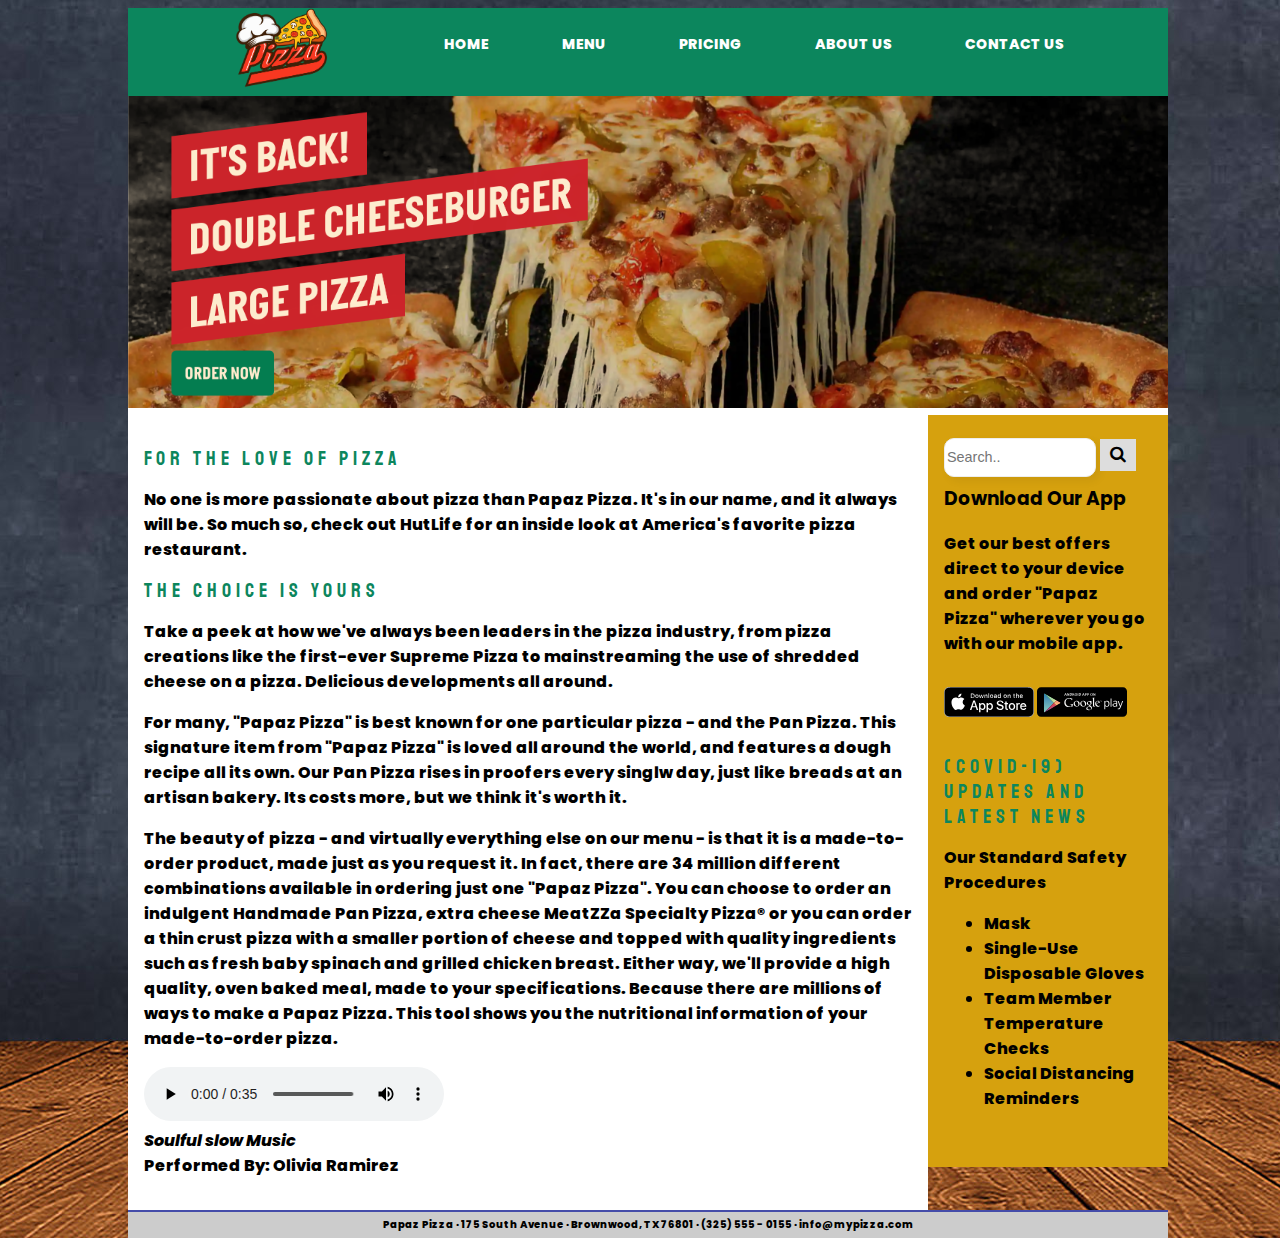
<file: index.html>
<!DOCTYPE html>
<html lang="en">
    <head>
        <!--
            Papaz Pizza
            Author: Babajide Bashiru
            Date: 11-20-2020

            Filename: Index.html
            Supporting files: p.png, main.css, index.html, pricing.html, AboutUs.html
            ContactUs.html, pizza-header.png
            
        -->
        <meta charset="utf-8">
        <title>Papaz Pizza</title>
        <link href="Assets/Styles/main.css" rel="stylesheet" type="text/css" >
        <link rel="stylesheet" href="https://cdnjs.cloudflare.com/ajax/libs/font-awesome/4.7.0/css/font-awesome.min.css">
        <link rel="preconnect" href="https://fonts.gstatic.com">
<link href="https://fonts.googleapis.com/css2?family=Poppins&display=swap" rel="stylesheet">
    </head>

    <body class="background-image">
        <div id="wrapper">
            <header>
            <div class="container">
                
                <a href="index.html" class="logo"><img src="Assets/Images/p.png" alt="logo" width="100" height="80"></a>
                
        
            <nav>
                <ul>
                <li><a href="index.html">Home</a></li>
                <li><a href="Menus.html">Menu</a></li>
                <li><a href="Pricing.html">Pricing</a></li>
                <li><a href="AboutUs.html">About Us</a></li>
                <li><a href="ContactUs.html">Contact Us</a></li>
                </ul>
            </nav>
            </div>
        </header>
                <img class="header" src="Assets/Images/pizza-header.png" alt="logo">
            
            
            
            <section id="main">
                <h1> FOR THE LOVE OF PIZZA</h1>
                <p>
                    No one is more passionate about pizza than Papaz Pizza. It's in our name, and it always will be.
                    So much so, check out HutLife for an inside look at America's favorite pizza restaurant.
                </p>
                <h1>THE CHOICE IS YOURS</h1>
                <p>Take a peek at how we've always been leaders in the pizza industry,
                    from pizza creations like the first-ever Supreme Pizza to mainstreaming the use
                    of shredded cheese on a pizza. Delicious developments all around.
                </p>
                <p>For many, "Papaz Pizza" is best known for one particular pizza - and the Pan Pizza.
                    This signature item from "Papaz Pizza" is loved all around the world, and features a dough recipe all its own.
                    Our Pan Pizza rises in proofers every singlw day, just like breads at an artisan bakery.
                    Its costs more, but we think it's worth it.
                </p>
            
                    <p>The beauty of pizza - and virtually everything else on our menu - 
                        is that it is a made-to-order product, made just as you request it. In fact,
                        there are 34 million different combinations available in ordering just one "Papaz Pizza".
                        You can choose to order an indulgent Handmade Pan Pizza, extra cheese MeatZZa Specialty Pizza® 
                        or you can order a thin crust pizza with a smaller portion of cheese and topped with quality 
                        ingredients such as fresh baby spinach and grilled chicken breast. Either way, we'll provide a 
                        high quality, oven baked meal, made to your specifications. Because there are millions of ways to 
                        make a Papaz Pizza.
                        This tool shows you the nutritional information of your made-to-order pizza.</p>
                        <p>
                        <audio controls="controls">
                            <source src="Assets/Audio/chopin.mp3" />
                            <source src="Assets/Audio/chopin.ogg" />
    
                            <object width="350" height="21" type="audio/mpeg">
                                <param name="movie" value="Assets/Audios/chopin.swf" />
                                <embed src="Assets/Audio/chopin.swf" width="350" height="21"
                                        type="application/x-shockwave-flash" />
                            </object>
                        </audio>
                        <br>
                    <cite>Soulful slow Music</cite><br />
                    Performed By: Olivia Ramirez
                </p>
            </section>
            <aside>
                <div class="search-container">
                    <form action="#">
                    <input id="search" type="text" placeholder="Search.." name="search">
                    <button type="submit"><i class="fa fa-search"></i></button>
                    </form>
                </div>
                <br>
            <h3>Download Our App</h3>
            <p>Get our best offers direct to your device and order "Papaz Pizza" wherever you go with our mobile app.</p>
            <img src="Assets/Images/badge-app-store.svg" alt="app_store" width="90" height="60">
            <img src="Assets/Images/google.svg" alt="google" width="90" height="60" >
            <br>
            <h1>(COVID-19) Updates and Latest News</h1>
            <p>Our Standard Safety Procedures</p>
            <ul>
                <li>Mask</li>
                <li>Single-Use Disposable Gloves</li>
                <li>Team Member Temperature Checks</li>
                <li>Social Distancing Reminders</li>
                
            </ul>
            </aside>
        
            <footer>
                <address>
                    Papaz Pizza &#183;
                    175 South Avenue &#183;
                    Brownwood, TX 76801 &#183;
                    (325) 555 - 0155 &#183;
                    info@mypizza.com
                </address>
            </footer>
        </div>
        </body>
</html>
</file>
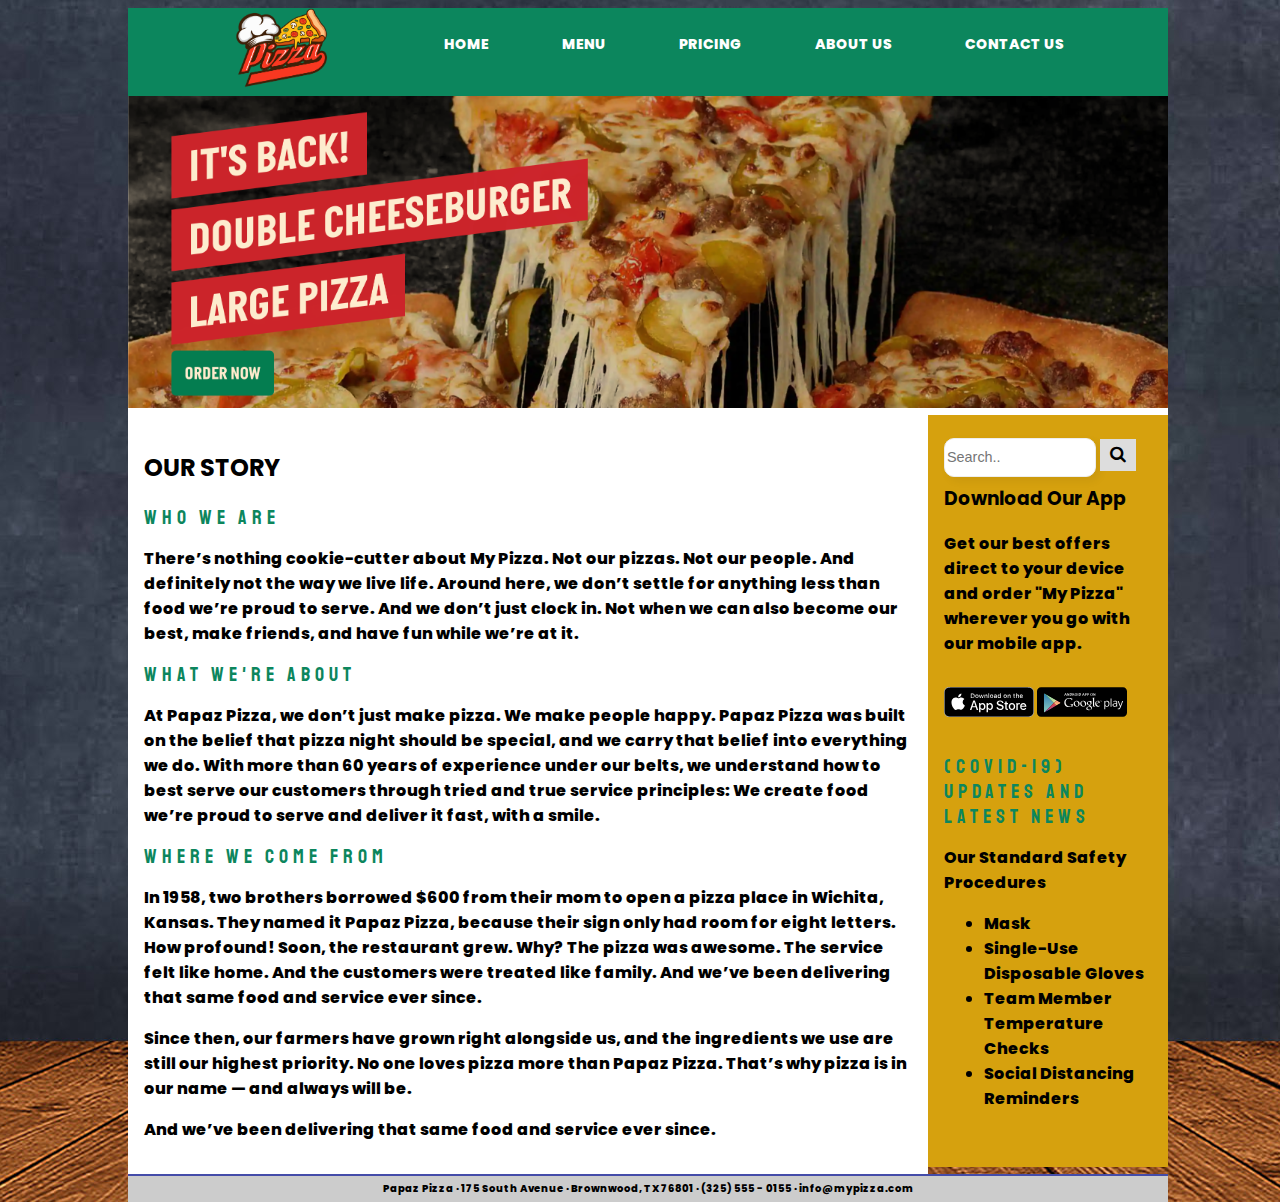
<file: AboutUs.html>
<!DOCTYPE html>
<html lang="en">
    <head>
        <!--
            My Pizza
            Author: Babajide Bashiru
            Date: 11-20-2020

            Filename: Index.html
            Supporting files: p.png, main.css, index.html, pricing.html, AboutUs.html
            ContactUs.html, pizza-header.png, badge-app-store.svg, google.svg
            
        -->
        <meta charset="utf-8">
        <title>My Pizza</title>
        <link href="Assets/Styles/main.css" rel="stylesheet" type="text/css" >
        <link rel="stylesheet" href="https://cdnjs.cloudflare.com/ajax/libs/font-awesome/4.7.0/css/font-awesome.min.css">
        <link rel="preconnect" href="https://fonts.gstatic.com">
        <link href="https://fonts.googleapis.com/css2?family=Poppins&display=swap" rel="stylesheet">
    </head>

    <body class="background-image">
        <div id="wrapper">
            <header>
            <div class="container">
                
                <a href="index.html" class="logo"><img src="Assets/Images/p.png" alt="logo" width="100" height="80"></a>
            <nav>
                <ul>
                <li><a href="index.html">Home</a></li>
                <li><a href="Menus.html">Menu</a></li>
                <li><a href="Pricing.html">Pricing</a></li>
                <li><a href="AboutUs.html">About Us</a></li>
                <li><a href="ContactUs.html">Contact Us</a></li>
                </ul>
            </nav>
            </div>
        </header>
                <img class="header" src="Assets/Images/pizza-header.png" alt="logo">
            
            <section id="main">
                <h2>OUR STORY</h2>
                <h1>WHO WE ARE</h1>
                <p>There’s nothing cookie-cutter about My Pizza. Not our pizzas. Not our people. 
                    And definitely not the way we live life. Around here, we don’t settle for anything less than food 
                    we’re proud to serve. And we don’t just clock in. Not when we can also become our best, make friends, 
                    and have fun while we’re at it.</p>
                <h1>WHAT WE'RE ABOUT</h1>
                <p>At Papaz Pizza, we don’t just make pizza. We make people happy. 
                    Papaz Pizza was built on the belief that pizza night should be special, and we carry that belief into 
                    everything we do. With more than 60 years of experience under our belts, we understand how to 
                    best serve our customers through tried and true service principles: We create food we’re proud 
                    to serve and deliver it fast, with a smile.</p>
                <h1>WHERE WE COME FROM</h1>
                <p>In 1958, two brothers borrowed $600 from their mom to open a pizza place in Wichita, Kansas.
                    They named it Papaz Pizza, because their sign only had room for eight letters. How profound!
                    Soon, the restaurant grew. Why? The pizza was awesome. The service felt like home.
                    And the customers were treated like family. And we’ve been delivering that same food and service ever since.</p>
                    <p>Since then, our farmers have grown right alongside us, and the ingredients we use are still our highest priority.
                        No one loves pizza more than Papaz Pizza. That’s why pizza is in our name — and always will be.
                    </p>
                    <p>And we’ve been delivering that same food and service ever since.</p>
                
            </section>
            <aside>
                <div class="search-container">
                    <form action="#">
                    <input id="search" type="text" placeholder="Search.." name="search">
                    <button type="submit"><i class="fa fa-search"></i></button>
                    </form>
                </div>
                <br>
            <h3>Download Our App</h3>
            <p>Get our best offers direct to your device and order "My Pizza" wherever you go with our mobile app.</p>
            <img src="Assets/Images/badge-app-store.svg" alt="app-store" width="90" height="60">
            <img src="Assets/Images/google.svg" alt="google" width="90" height="60" >
            <br>
            <h1>(COVID-19) Updates and Latest News</h1>
            <p>Our Standard Safety Procedures</p>
            <ul>
                <li>Mask</li>
                <li>Single-Use Disposable Gloves</li>
                <li>Team Member Temperature Checks</li>
                <li>Social Distancing Reminders</li>
                
            </ul>
            </aside>
        
            <footer>
                <address>
                    Papaz Pizza &#183;
                    175 South Avenue &#183;
                    Brownwood, TX 76801 &#183;
                    (325) 555 - 0155 &#183;
                    info@mypizza.com
                </address>
            </footer>
        </div>
        </body>
</html>
</file>
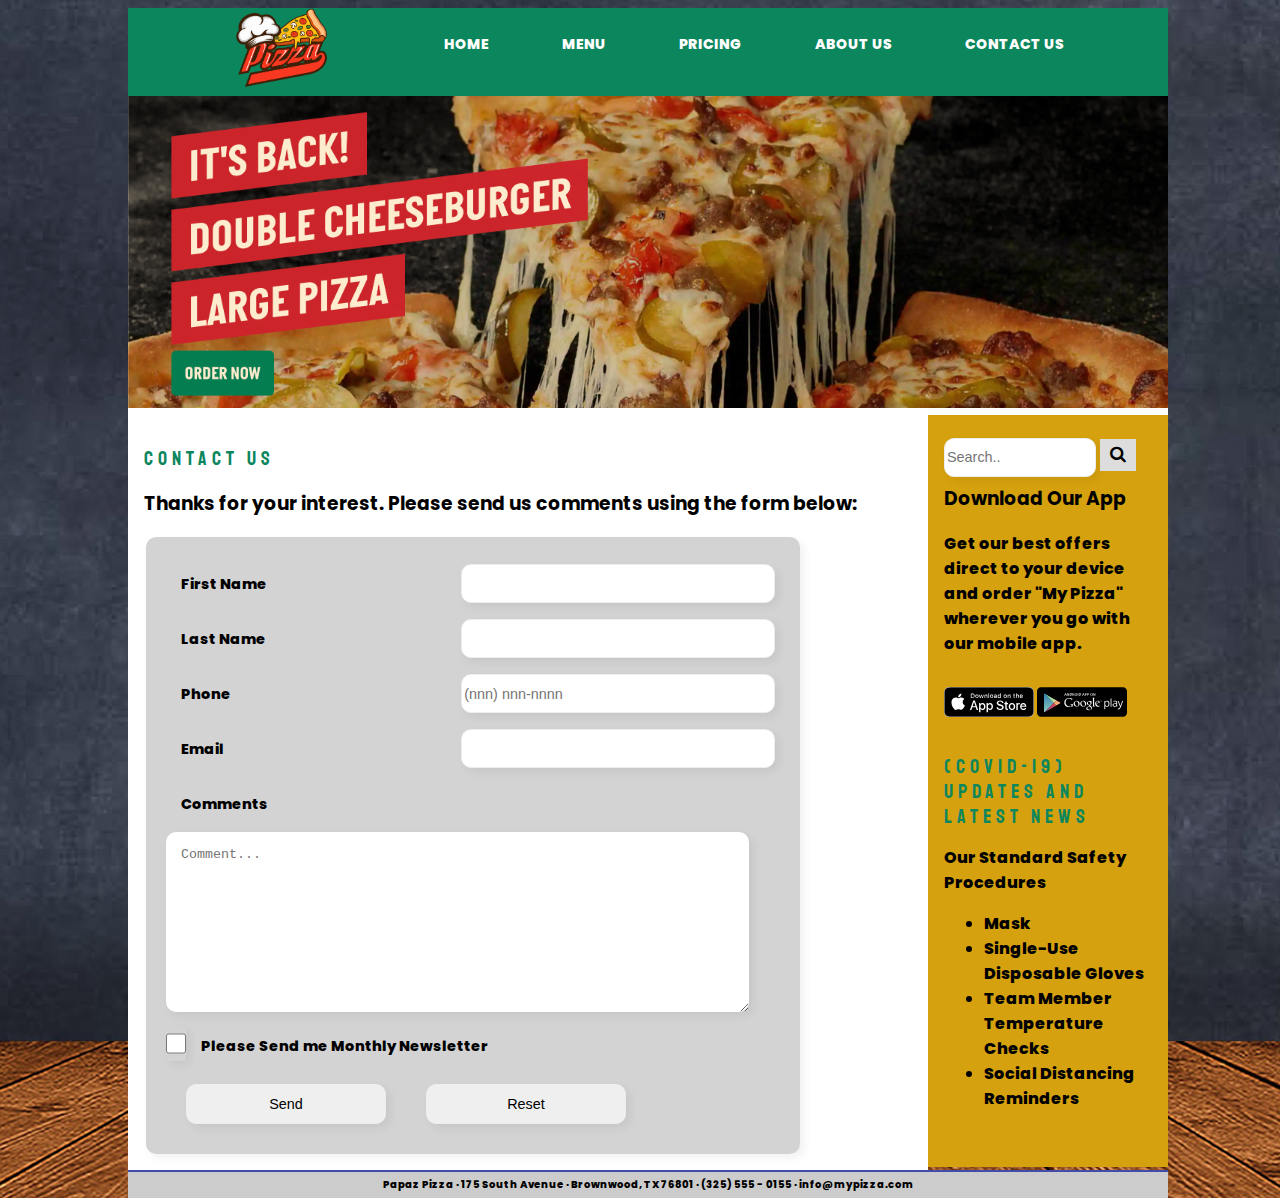
<file: ContactUs.html>
<!DOCTYPE html>
<html lang="en">
    <head>
        <!--
            My Pizza
            Author: Babajide Bashiru
            Date: 11-20-2020

            Filename: AboutUs.html
            Supporting files: 
            
        -->
        <meta charset="utf-8">
        <title>Papaz Pizza</title>
        <link href="Assets/Styles/main.css" rel="stylesheet" type="text/css" >
        <link rel="stylesheet" href="https://cdnjs.cloudflare.com/ajax/libs/font-awesome/4.7.0/css/font-awesome.min.css">
        <link rel="preconnect" href="https://fonts.gstatic.com">
        <link href="https://fonts.googleapis.com/css2?family=Poppins&display=swap" rel="stylesheet">
        <link rel="stylesheet" href="Assets/Styles/fstyle.css" >
    </head>

    <body class="background-image">
        <div id="wrapper">
            <header>
            <div class="container">
                
                <a href="index.html" class="logo"><img src="Assets/Images/p.png" alt="logo" width="100" height="80"></a>
                
        
            <nav>
                <ul>
                <li><a href="index.html">Home</a></li>
                <li><a href="Menus.html">Menu</a></li>
                <li><a href="Pricing.html">Pricing</a></li>
                <li><a href="AboutUs.html">About Us</a></li>
                <li><a href="ContactUs.html">Contact Us</a></li>
                </ul>
            </nav>
            </div>
        </header>
                <img class="header" src="Assets/Images/pizza-header.png" alt="logo">
            
            <section id="main">
                <h1>CONTACT US</h1>
                <h3>Thanks for your interest. Please send us comments using the form below:</h3>
                <form id="testForm" name="testForm" action="#" method="post">
                    <fieldset id="contactFields">
                    <label for="fName">First Name</label>
                    <input type="text" id="fName" name="fName" required="required" 
                    pattern="/^[A-Za-z]+/"/>

                    <label for="lName">Last Name</label>
                    <input type="text" id="lName" name="lName" required="required" 
                    pattern="/^[A-Za-z]+/"/>
                    
                    <label for="phone">Phone</label>
                    <input type="tel" id="phone" name="phone" placeholder="(nnn) nnn-nnnn"
                            required="required"
                            pattern="^\d{10}$|^(\(\D{3}\)\s*)?\d{3}[\s-]?\d{4}$" />

                    <label for="email">Email</label>
                    <input type="email" id="email" name="email" pattern="^[\w-\.]+@([\w-]+\.)+[\w-]{2,4}$"/>

                    <label>Comments</label>
                    <textarea placeholder="Comment..."></textarea>
                    <br>

                    <input type="checkbox" id="call" name="call" />
                    <label id="checkbox" for="call">Please Send me Monthly Newsletter</label>

                    <input type="submit" value="Send" />
                    <input type="reset" value="Reset" />
                </fieldset>
                </form>
            </section>
            <aside>
                <div class="search-container">
                    <form action="#">
                    <input id="search" type="text" placeholder="Search.." name="search">
                    <button type="submit"><i class="fa fa-search"></i></button>
                    </form>
                </div>
                <br>
            <h3>Download Our App</h3>
            <p>Get our best offers direct to your device and order "My Pizza" wherever you go with our mobile app.</p>
            <img src="Assets/Images/badge-app-store.svg" alt="app-store" width="90" height="60">
            <img src="Assets/Images/google.svg" alt="google-app" width="90" height="60" >
            <br>
            <h1>(COVID-19) Updates and Latest News</h1>
            <p>Our Standard Safety Procedures</p>
            <ul>
                <li>Mask</li>
                <li>Single-Use Disposable Gloves</li>
                <li>Team Member Temperature Checks</li>
                <li>Social Distancing Reminders</li>
                
            </ul>
            </aside>
        
            <footer>
                <address>
                    Papaz Pizza &#183;
                    175 South Avenue &#183;
                    Brownwood, TX 76801 &#183;
                    (325) 555 - 0155 &#183;
                    info@mypizza.com
                </address>
            </footer>
        </div>
        </body>
</html>
</file>
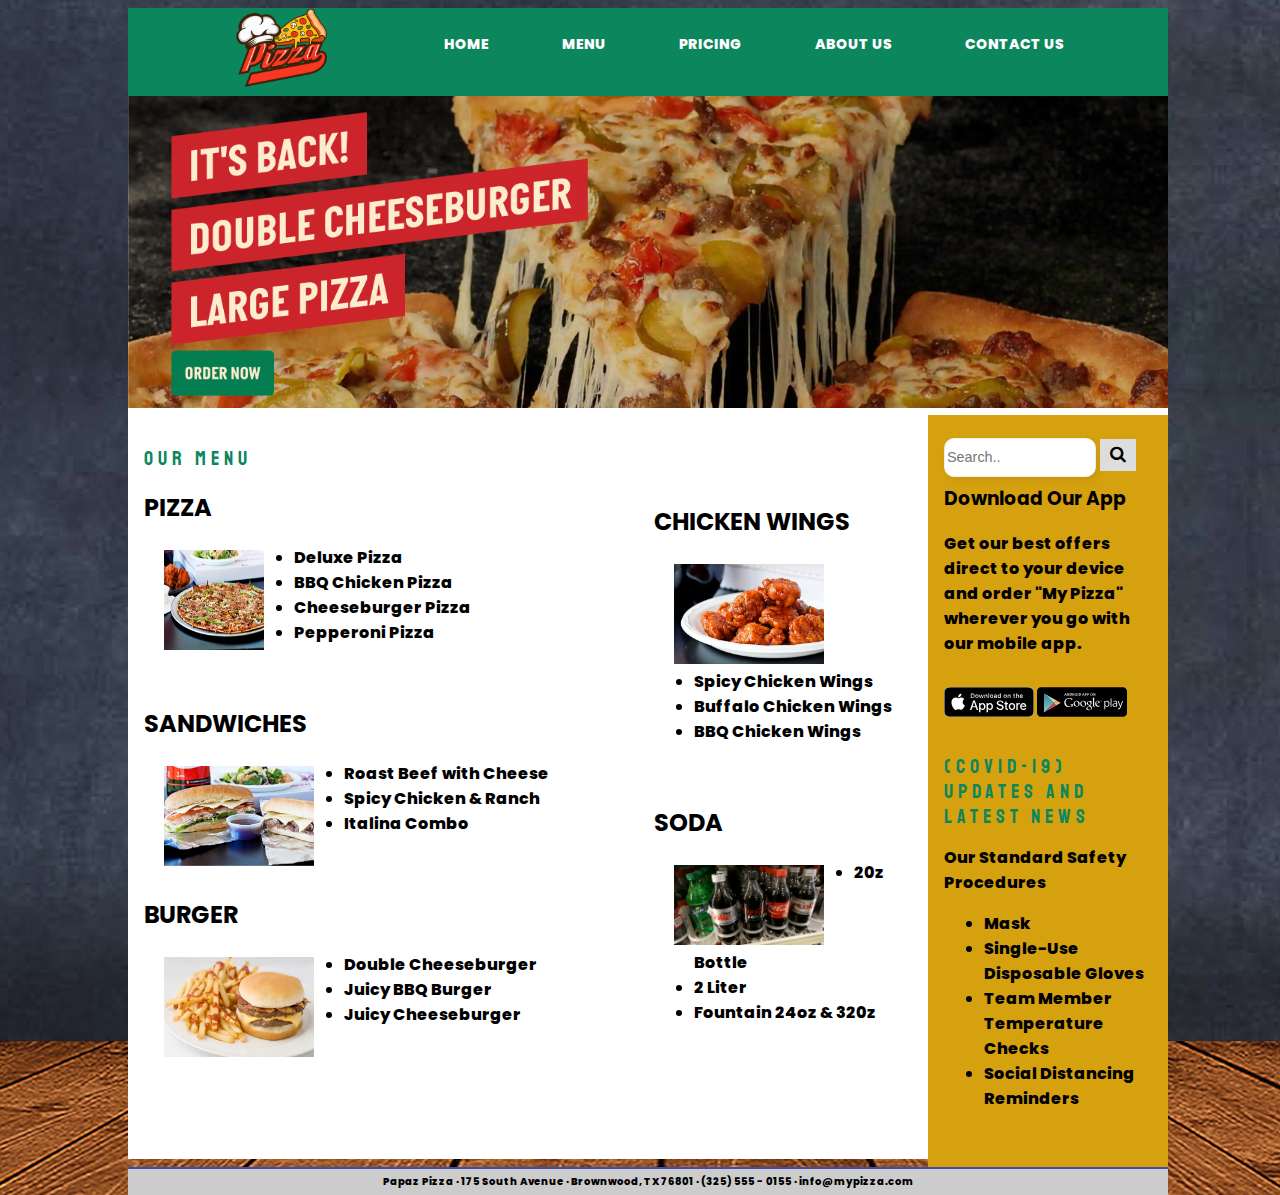
<file: Menus.html>
<!DOCTYPE html>
<html lang="en">
    <head>
        <!--
            Papaz Pizza
            Author: Babajide Bashiru
            Date: 11-20-2020

            Filename: Menus.html
            Supporting files: p.png, main.css, index.html, pricing.html, AboutUs.html
            ContactUs.html, pizza-header.png, wings.png, pizza.png, sandwich.png,
            burger.png, badge-app-store.svg
            
        -->
        <meta charset="utf-8">
        <title>Papaz Pizza</title>
        <link href="Assets/Styles/main.css" rel="stylesheet" type="text/css" >
        <link rel="stylesheet" href="https://cdnjs.cloudflare.com/ajax/libs/font-awesome/4.7.0/css/font-awesome.min.css">
        <link rel="preconnect" href="https://fonts.gstatic.com">
<link href="https://fonts.googleapis.com/css2?family=Poppins&display=swap" rel="stylesheet">
    </head>

    <body class="background-image">
        <div id="wrapper">
            <header>
            <div class="container">
                
                <a href="index.html" class="logo"><img src="Assets/Images/p.png" alt="logo" width="100" height="80"></a>
                
        
            <nav>
                <ul>
                <li><a href="index.html">Home</a></li>
                <li><a href="Menus.html">Menu</a></li>
                <li><a href="Pricing.html">Pricing</a></li>
                <li><a href="AboutUs.html">About Us</a></li>
                <li><a href="ContactUs.html">Contact Us</a></li>
                </ul>
            </nav>
            </div>
        </header>
                <img class="header" src="Assets/Images/pizza-header.png" alt="logo">
            
            
            
            <section id="main">
                <div class="menu">
                    <h1>OUR MENU</h1>
                    <article>
                        <h2>CHICKEN WINGS</h2>
                    <img src="Assets/Images/wings.png" width="150" height="100" alt="wings" />

                        <ul>
                        <li>Spicy Chicken Wings</li>
                        <li>Buffalo Chicken Wings</li>
                        <li>BBQ Chicken Wings</li>
                    </ul>
                    <br>
                    <h2>SODA</h2>
                    <img src="Assets/Images/soda.jpg" width="150" height="80" alt="wings" />

                        <ul>
                        <li>20z Bottle</li>
                        <li>2 Liter</li>
                        <li>Fountain 24oz & 320z</li>
                    </ul>
                    </article> 
                    <h2>PIZZA</h2>
                    <img src="Assets/Images/pizza.png" width="100" height="100" alt="pizza" />
                    <ul>
                        <li>Deluxe Pizza</li>
                        <li>BBQ Chicken Pizza</li>
                        <li>Cheeseburger Pizza</li>
                        <li>Pepperoni Pizza</li>
                    </ul>
                    <br>
                    <h2>SANDWICHES</h2>
                    <img src="Assets/Images/sandwich.png" width="150" height="100" alt="sandwich" />
                    <ul>
                        <li>Roast Beef with Cheese</li>
                        <li>Spicy Chicken & Ranch</li>
                        <li>Italina Combo</li>
                    </ul>
                    <br>
                    <h2>BURGER</h2>
                    <img src="Assets/Images/burger.png" width="150" height="100" alt="burger" />

                    <ul>
                        <li>Double Cheeseburger</li>
                        <li>Juicy BBQ Burger</li>
                        <li>Juicy Cheeseburger</li>
                    </ul>
                </div>
                <br>
                <br>
                <br>
                <br>
            </section>
            <aside>
                <div class="search-container">
                    <form action="#">
                    <input id="search" type="text" placeholder="Search.." name="search">
                    <button type="submit"><i class="fa fa-search"></i></button>
                    </form>
                </div>
                <br>
            <h3>Download Our App</h3>
            <p>Get our best offers direct to your device and order "My Pizza" wherever you go with our mobile app.</p>
            <img src="Assets/Images/badge-app-store.svg" alt="app-store" width="90" height="60">
            <img src="Assets/Images/google.svg" alt="google-app" width="90" height="60" >
            <br>
            <h1>(COVID-19) Updates and Latest News</h1>
            <p>Our Standard Safety Procedures</p>
            <ul>
                <li>Mask</li>
                <li>Single-Use Disposable Gloves</li>
                <li>Team Member Temperature Checks</li>
                <li>Social Distancing Reminders</li>
                
            </ul>
            </aside>
        
            <footer>
                <address>
                    Papaz Pizza &#183;
                    175 South Avenue &#183;
                    Brownwood, TX 76801 &#183;
                    (325) 555 - 0155 &#183;
                    info@mypizza.com
                </address>
            </footer>
        </div>
        </body>
</html>
</file>
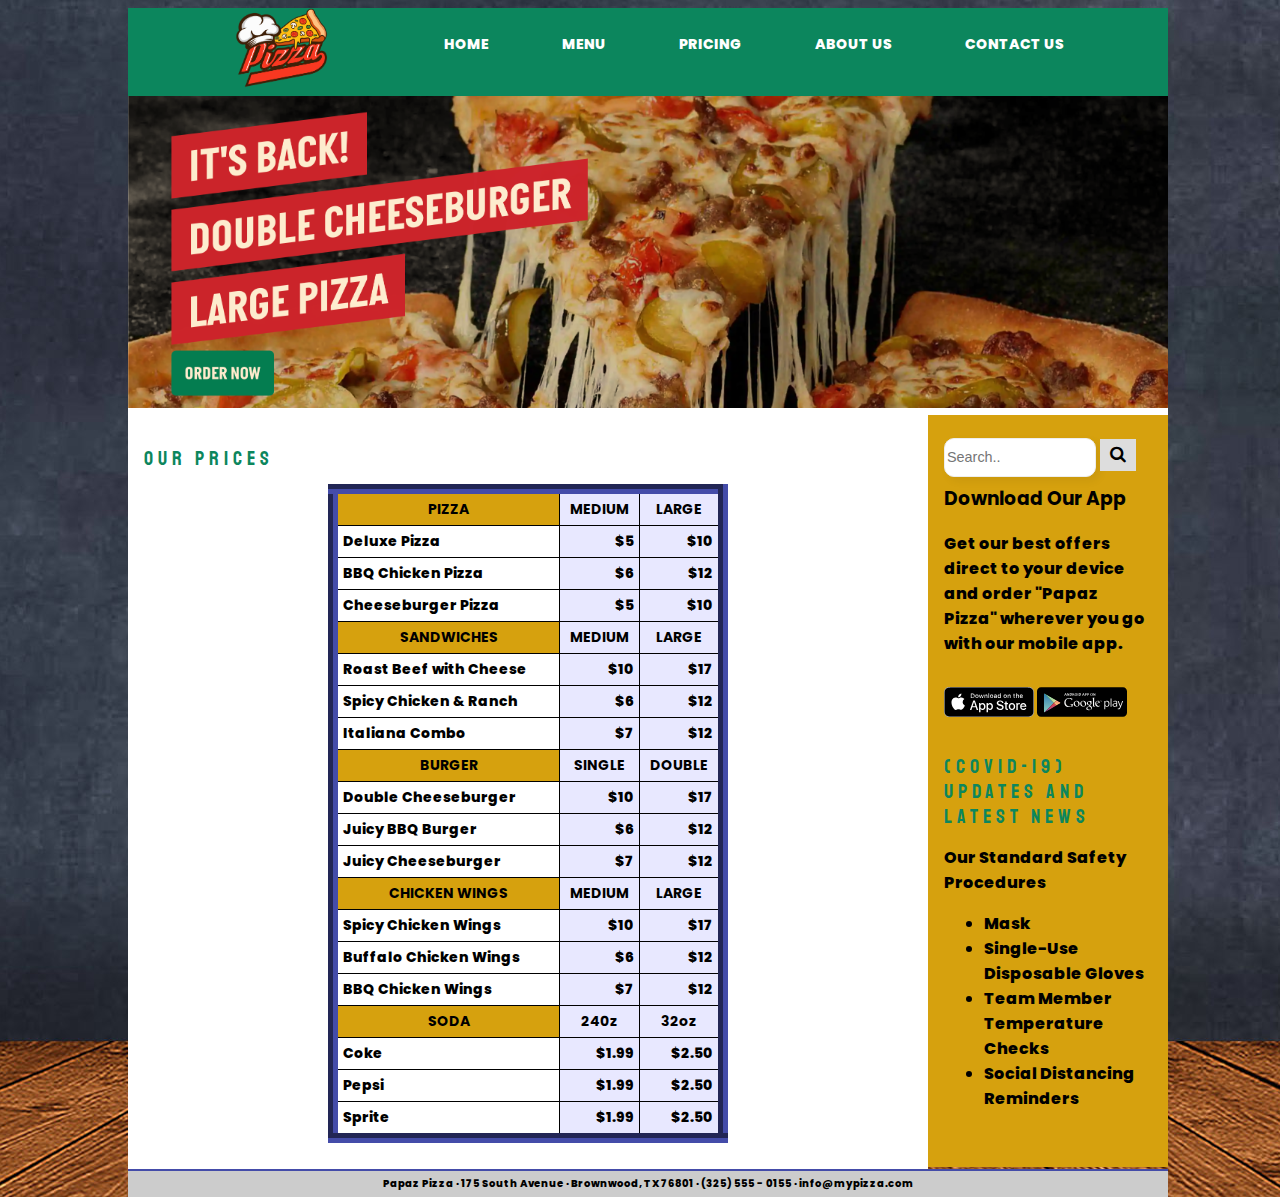
<file: Pricing.html>
<!DOCTYPE html>
<html lang="en">
    <head>
        <!--
            Papaz Pizza
            Author: Babajide Bashiru
            Date: 11-20-2020

            Filename: Index.html
            Supporting files: p.png, main.css, index.html, pricing.html, AboutUs.html
            ContactUs.html, pizza-header.png, badge-app-store.svg, google.svg
            
        -->
        <meta charset="utf-8">
        <title>Papaz Pizza</title>
        <link href="Assets/Styles/main.css" rel="stylesheet" type="text/css" >
        <link rel="stylesheet" href="https://cdnjs.cloudflare.com/ajax/libs/font-awesome/4.7.0/css/font-awesome.min.css">
        <link rel="preconnect" href="https://fonts.gstatic.com">
<link href="https://fonts.googleapis.com/css2?family=Poppins&display=swap" rel="stylesheet">
<link href="Assets/Styles/tstyles.css" rel="stylesheet" >
    </head>

    <body class="background-image">
        <div id="wrapper">
            <header>
            <div class="container">
                
                <a href="index.html" class="logo"><img src="Assets/Images/p.png" alt="logo" width="100" height="80"></a>
                
        
            <nav>
                <ul>
                <li><a href="index.html">Home</a></li>
                <li><a href="Menus.html">Menu</a></li>
                <li><a href="Pricing.html">Pricing</a></li>
                <li><a href="AboutUs.html">About Us</a></li>
                <li><a href="ContactUs.html">Contact Us</a></li>
                </ul>
            </nav>
            </div>
        </header>
                <img class="header" src="Assets/Images/pizza-header.png" alt="logo">
            <section id="main">
                <h1>OUR PRICES</h1>
                <table>
                    <colgroup>
                    <col class="firstCol" />
                    <col class="feeColumns" span="2" />
                </colgroup>
                    <tr>
                        <th class="thead" >PIZZA</th>
                        <th>MEDIUM</th>
                        <th>LARGE</th>
                    </tr>
                
                    <tr>
                        <td>Deluxe Pizza</td>
                        <td>$5</td>
                        <td>$10</td>
                    </tr>
                    <tr>
                        <td>BBQ Chicken Pizza</td>
                        <td>$6</td>
                        <td>$12</td>
                    </tr>
                    <tr>
                        <td>Cheeseburger Pizza</td>
                        <td>$5</td>
                        <td>$10</td>
                    </tr>
                
                        <tr>
                            <th class="thead" >SANDWICHES</th>
                            <th>MEDIUM</th>
                            <th>LARGE</th>
                        </tr>
                        <tr>
                            <td>Roast Beef with Cheese</td>
                            <td>$10</td>
                            <td>$17</td>
                        </tr>
                        <tr>
                            <td>Spicy Chicken & Ranch</td>
                            <td>$6</td>
                            <td>$12</td>
                        </tr>
                        <tr>
                            <td>Italiana Combo</td>
                            <td>$7</td>
                            <td>$12</td>
                        </tr>
                            <tr>
                                <th class="thead" >BURGER</th>
                                <th>SINGLE</th>
                                <th>DOUBLE</th>
                            </tr>
                            <tr>
                                <td>Double Cheeseburger</td>
                                <td>$10</td>
                                <td>$17</td>
                            </tr>
                            <tr>
                                <td>Juicy BBQ Burger</td>
                                <td>$6</td>
                                <td>$12</td>
                            </tr>
                            <tr>
                                <td>Juicy Cheeseburger</td>
                                <td>$7</td>
                                <td>$12</td>
                            </tr>
                                <tr>
                                    <th class="thead" >CHICKEN WINGS</th>
                                    <th>MEDIUM</th>
                                    <th>LARGE</th>
                                </tr>
                            
                                <tr>
                                    <td>Spicy Chicken Wings</td>
                                    <td>$10</td>
                                    <td>$17</td>
                                </tr>
                                <tr>
                                    <td>Buffalo Chicken Wings</td>
                                    <td>$6</td>
                                    <td>$12</td>
                                </tr>
                                <tr>
                                    <td>BBQ Chicken Wings</td>
                                    <td>$7</td>
                                    <td>$12</td>
                                </tr>
                                
                                    <tr>
                                        <th class="thead" >SODA</th>
                                        <th>240z</th>
                                        <th>32oz</th>
                                    </tr>
                                    <tr>
                                        <td>Coke</td>
                                        <td>$1.99</td>
                                        <td>$2.50</td>
                                    </tr>
                                    <tr>
                                        <td>Pepsi</td>
                                        <td>$1.99</td>
                                        <td>$2.50</td>
                                    </tr>
                                    <tr>
                                        <td>Sprite</td>
                                        <td>$1.99</td>
                                        <td>$2.50</td>
                                    </tr>
                </table>
                
            </section>
            <aside>
                <div class="search-container">
                    <form action="#">
                    <input id="search" type="text" placeholder="Search.." name="search">
                    <button type="submit"><i class="fa fa-search"></i></button>
                    </form>
                </div>
                <br>
            <h3>Download Our App</h3>
            <p>Get our best offers direct to your device and order "Papaz Pizza" wherever you go with our mobile app.</p>
            <img src="Assets/Images/badge-app-store.svg" alt="app-store" width="90" height="60">
            <img src="Assets/Images/google.svg" alt="google" width="90" height="60" >
            <br>
            <h1>(COVID-19) Updates and Latest News</h1>
            <p>Our Standard Safety Procedures</p>
            <ul>
                <li>Mask</li>
                <li>Single-Use Disposable Gloves</li>
                <li>Team Member Temperature Checks</li>
                <li>Social Distancing Reminders</li>
                
            </ul>
            </aside>
        
            <footer>
                <address>
                    Papaz Pizza &#183;
                    175 South Avenue &#183;
                    Brownwood, TX 76801 &#183;
                    (325) 555 - 0155 &#183;
                    info@mypizza.com
                </address>
            </footer>
        </div>
        </body>
</html>
</file>
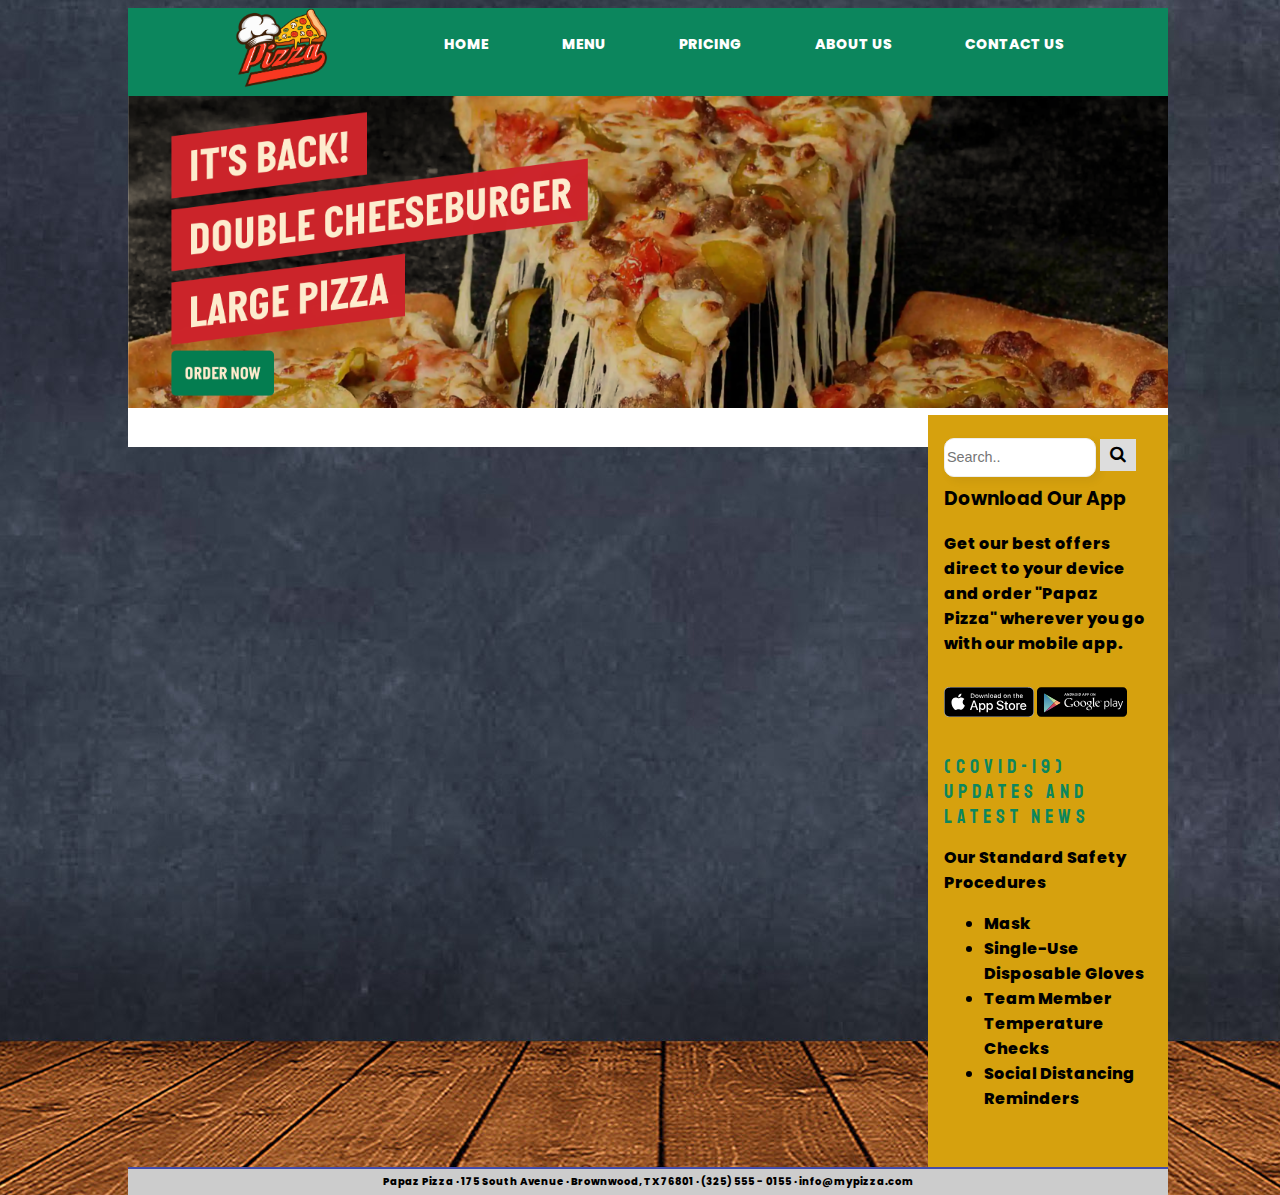
<file: template.html>
<!DOCTYPE html>
<html lang="en">
    <head>
        <!--
            Papaz Pizza
            Author: Babajide Bashiru
            Date: 11-20-2020

            Filename: template.html
            Supporting files: p.png, main.css, index.html, pricing.html, AboutUs.html
            ContactUs.html, pizza-header.png
            
        -->
        <meta charset="utf-8">
        <title>Papaz Pizza</title>
        <link href="Assets/Styles/main.css" rel="stylesheet" type="text/css" >
        <link rel="stylesheet" href="https://cdnjs.cloudflare.com/ajax/libs/font-awesome/4.7.0/css/font-awesome.min.css">
        <link rel="preconnect" href="https://fonts.gstatic.com">
<link href="https://fonts.googleapis.com/css2?family=Poppins&display=swap" rel="stylesheet">
    </head>

    <body class="background-image">
        <div id="wrapper">
            <header>
            <div class="container">
                
                <a href="index.html" class="logo"><img src="Assets/Images/p.png" alt="logo" width="100" height="80"></a>
                
        
              <nav>
                <ul>
                  <li><a href="index.html">Home</a></li>
                  <li><a href="Menus.html">Menu</a></li>
                  <li><a href="Pricing.html">Pricing</a></li>
                  <li><a href="AboutUs.html">About Us</a></li>
                  <li><a href="ContactUs.html">Contact Us</a></li>
                </ul>
              </nav>
            </div>
          </header>
                <img class="header" src="Assets/Images/pizza-header.png" width="100" height="100" alt="logo">
            
            <section id="main">
                
            </section>
            <aside>
                <div class="search-container">
                    <form action="#">
                      <input id="search" type="text" placeholder="Search.." name="search">
                      <button type="submit"><i class="fa fa-search"></i></button>
                    </form>
                  </div>
                  <br>
              <h3>Download Our App</h3>
              <p>Get our best offers direct to your device and order "Papaz Pizza" wherever you go with our mobile app.</p>
              <img src="Assets/Images/badge-app-store.svg" alt="google" width="90" height="60">
              <img src="Assets/Images/google.svg" alt="google" width="90" height="60" >
              <br>
              <h1>(COVID-19) Updates and Latest News</h1>
              <p>Our Standard Safety Procedures</p>
            <ul>
                <li>Mask</li>
                <li>Single-Use Disposable Gloves</li>
                <li>Team Member Temperature Checks</li>
                <li>Social Distancing Reminders</li>
                
            </ul>
            </aside>
        
            <footer>
                <address>
                    Papaz Pizza &#183;
                    175 South Avenue &#183;
                    Brownwood, TX 76801 &#183;
                    (325) 555 - 0155 &#183;
                    info@mypizza.com
                </address>
            </footer>
        </div>
        </body>
</html>
</file>
<file: Assets/Styles/main.css>
@import url("https://fonts.googleapis.com/css2?family=Staatliches&display=swap");

.background-image {
  background-image: url("back123.jpg");
  background-position: center;
  width: 100%;
  background-attachment: fixed;
}

body {
  background: url("back123.jpg") no-repeat fixed center;
  font-family: "Poppins", sans-serif;
  font-weight: 800;
}
.container {
  width: 80%;
  margin: 0 auto;
}
h1 {
  font-family: "Staatliches", cursive;
  font-size: 20px;
  font-weight: normal;
  letter-spacing: 5px;
  color: #0c865d;
  margin-top: 15px;
}

header {
  background: #0c865d;
}
.header {
  width: 100%;
  height: 100%;
}
header::after {
  content: "";
  display: table;
  clear: both;
}

.logo {
  float: left;
  font-size: 20px;
  cursor: pointer;
  text-decoration: none;
}

nav {
  float: right;
}

nav ul {
  margin: 0;
  padding: 0;
  list-style: none;
}

nav li {
  display: inline-block;
  margin-left: 70px;
  padding-top: 23px;
  position: relative;
}

nav a {
  color: rgb(255, 255, 255);
  text-decoration: none;
  text-transform: uppercase;
  font-size: 14px;
}

nav a:hover {
  color: rgb(175, 16, 16);
}

nav a::before {
  content: "";
  display: block;
  height: 5px;
  background-color: #444;
  position: absolute;
  top: 0;
  width: 0%;
  transition: all ease-in-out 250ms;
}

nav a:hover::before {
  width: 100%;
}
#wrapper {
  width: 65em;
  margin: 0 auto;
  background-color: #fff;
}

#main {
  background-color: #fff;
  padding: 1em;
  width: 48em;
  float: left;
}

aside {
  background-color: #d6a10e;
  padding: 1em;
  width: 13em;
  float: right;
  height: 45em;
}
/* search */
input {
  display: block;
  float: left;
  font-size: 0.9em;
  margin: 7px 0px;
  width: 50%;
  height: 35px;
  box-shadow: 4px 4px 10px rgba(0, 0, 0, 0.06);
  border-radius: 10px;
  border: 1px solid #eee;
  transition: 0.3s border-color;
}
input:hover {
  border: 1px solid #aaa;
}
input#search {
  width: 70%;
}
.search-container {
  float: right;
}
.search-container button {
  float: right;
  padding: 6px 10px;
  margin-top: 8px;
  margin-right: 16px;
  background: #ddd;
  font-size: 17px;
  border: none;
  cursor: pointer;
}

.search-container button:hover {
  background: #ccc;
}

#footer {
  background-color: #3b597d;
  margin: 0;
  padding: 1em;
  color: #fff;
  clear: both;
}
/* Navigation links */

/*Alignment classes*/

.alignright {
  float: right;
  padding: 0 0 1em 1em;
}
.alignleft {
  float: left;
  padding: 0 1em 1em 0;
}
.aligninline {
  display: block;
  padding: 0.5em 0 2em 0;
}
.textright {
  text-align: right;
}
.textcenter {
  text-align: center;
}

/*Accessibility*/

/*
 * Hide from both screenreaders and browsers: h5bp.com/u
 */

.hidden {
  display: none !important;
  visibility: hidden;
}

/*
 * Hide only visually, but have it available for screenreaders: h5bp.com/v
 */

.visuallyhidden {
  border: 0;
  clip: rect(0 0 0 0);
  height: 1px;
  margin: -1px;
  overflow: hidden;
  padding: 0;
  position: absolute;
  width: 1px;
}
footer {
  border-top: 2px solid rgb(68, 76, 169);
  clear: both;
  float: left;
  width: 100%;
}
address {
  background-color: rgb(204, 204, 204);
  font-style: normal;
  font-size: 10px;
  text-align: center;
  padding: 5px;
}


/* menu */
.menu img {
  display: block;
  float: left;
  padding-right: 10px;
  margin: 5px 20px;
}
article {
  float: right;
  padding-right: 20px;
}
</file>
<file: Assets/Styles/fstyle.css>
/* Papaz Pizza
Author: Babajide Bashiru
Date: 11-25-2020

Filename:   fstyle.css
Supporting Files: go.png, stop.png
*/

textarea {
  width: 90%;
  resize: vertical;
  padding: 15px;
  border-radius: 10px;
  border: 0;
  box-shadow: 4px 4px 10px rgba(0, 0, 0, 0.06);
  height: 150px;
}
fieldset {
  background-color: rgb(212, 211, 211);
  border: 0px solid rgb(67, 76, 169);
  float: left;
  width: 80%;
  padding: 20px;
  border-radius: 10px;
  box-shadow: 4px 4px 10px rgba(0, 0, 0, 0.06);
}
/* Label Styles */
label {
  clear: left;
  display: block;
  float: left;
  font-size: 0.9em;
  margin: 7px 4% 7px 5px;
  width: 40%;
  padding: 10px;
}

/* Input control styles */
input {
  display: block;
  float: left;
  font-size: 0.9em;
  margin: 7px 0px;
  width: 50%;
  height: 35px;
  box-shadow: 4px 4px 10px rgba(0, 0, 0, 0.06);
  border-radius: 10px;
  border: 1px solid #eee;
  transition: 0.3s border-color;
}
input:hover {
  border: 1px solid #aaa;
}

/* Checkbox styles */
label#checkbox {
  position: relative;
  cursor: pointer;
}
label input[type="checkbox"] {
  position: absolute;
  opacity: 0;
  width: 0;
  height: 0;
}
input#call {
  clear: left;
  width: 20px;
}
input#call + label {
  clear: none;
  width: auto;
}
input#search {
  width: 70%;
}
/* Button styles */
input[type="submit"] {
  clear: left;
}
input[type="submit"],
input[type="reset"] {
  height: 40px;
  margin: 10px 20px;
  width: 200px;
  box-shadow: 4px 4px 10px rgba(0, 0, 0, 0.06);
}

/* Validate styles */
input:focus,
select:focus {
  background-color: ivory;
}
input:focus:valid {
  background: rgb(220, 255, 220) url(go.png) bottom right no-repeat;

  -o-background-size: contain;
  -moz-background-size: contain;
  -webkit-background-size: contain;
  background-size: contain;
}

input:focus:invalid {
  background: rgb(255, 232, 233) url(stop.png) bottom right no-repeat;

  -o-background-size: contain;
  -moz-background-size: contain;
  -webkit-background-size: contain;
  background-size: contain;
}
</file>
<file: Assets/Styles/tstyles.css>
/* 
    Young Notes Tables Style Sheet
    Author: Babajide Bashiru
    Date: 11/18/2020

    Filename: tstyle.css
    Supporting Files: none
*/

table {
  font-size: 14px;
  border-collapse: collapse;
  border: 10px outset rgb(68, 76, 169);
  margin: 10px auto;
  width: 400px;
}

.thead {
  background-color: #d6a10e;
}

th,
td {
  border: 1px solid black;
  vertical-align: top;
  padding: 5px;
}
tr td:nth-of-type(2),
tr td:nth-of-type(3) {
  text-align: right;
}
.feeColumns {
  background-color: rgb(232, 232, 255);
}
</file>
